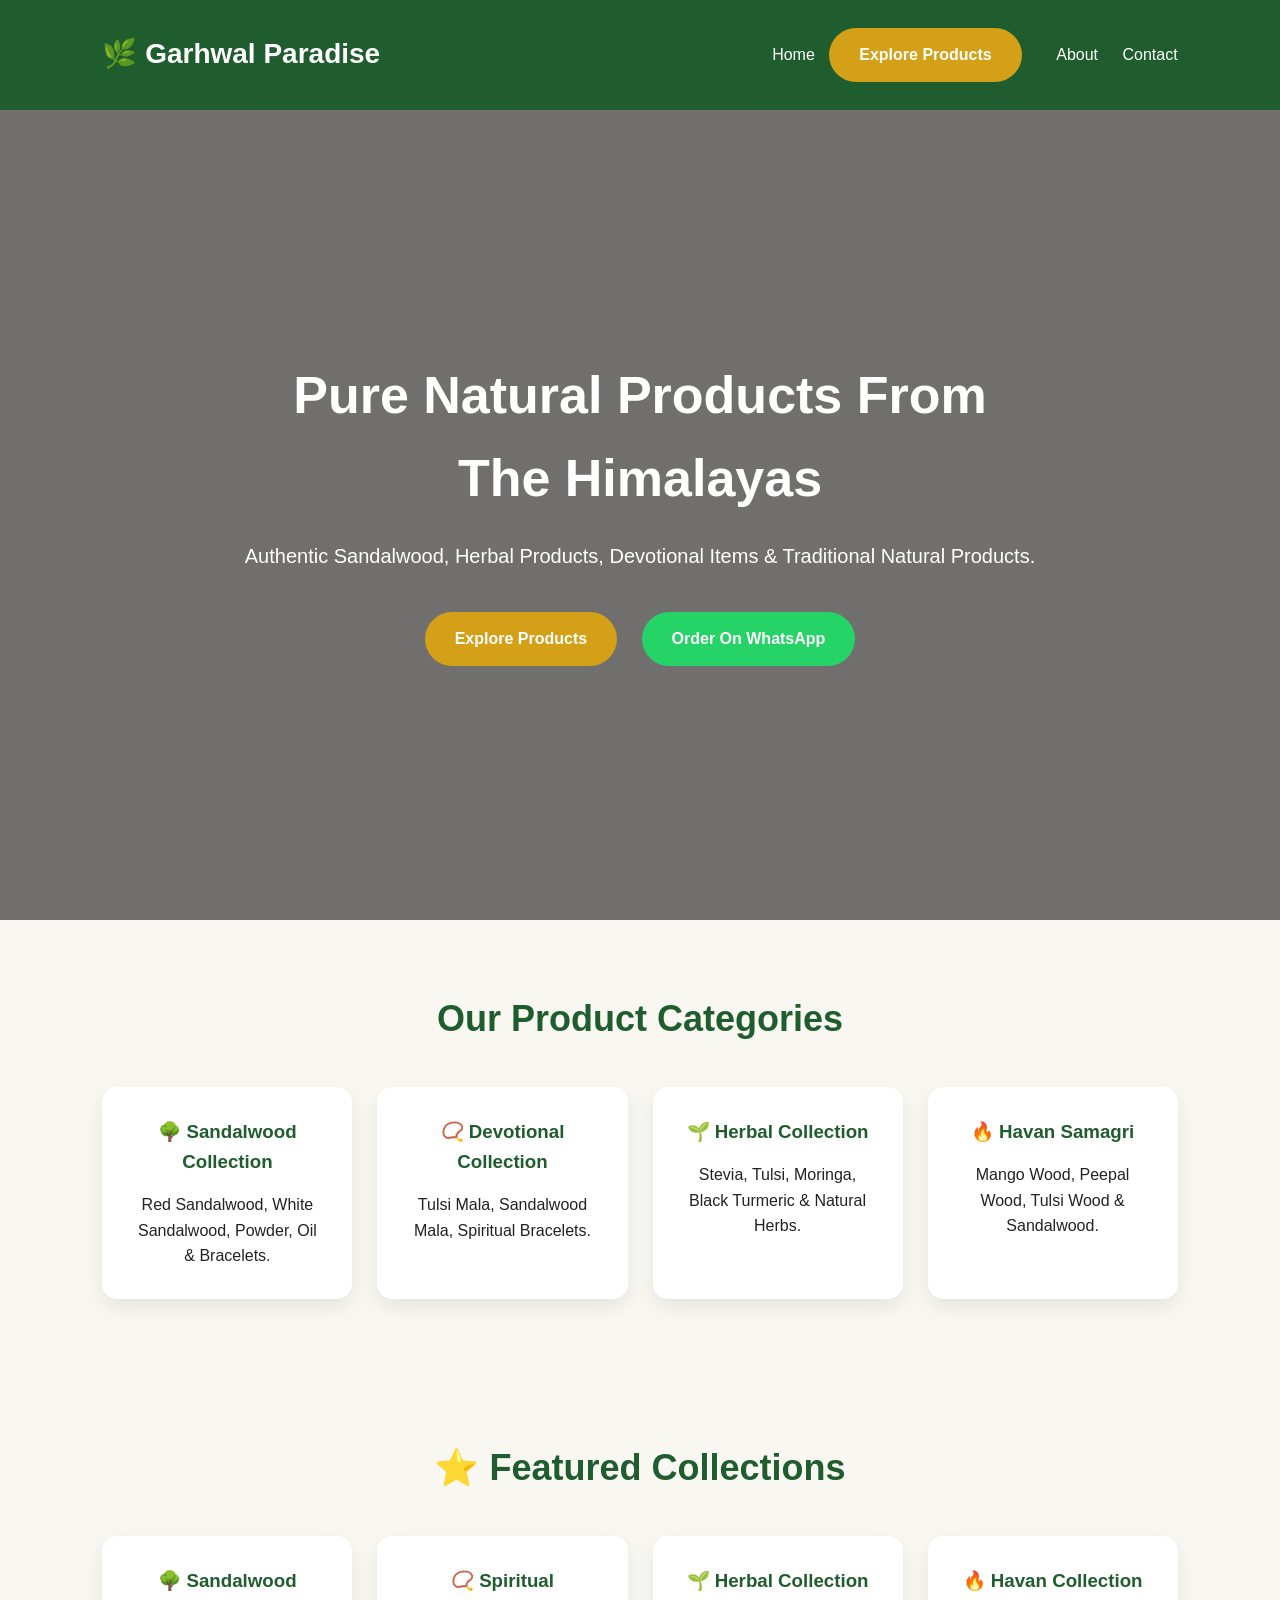
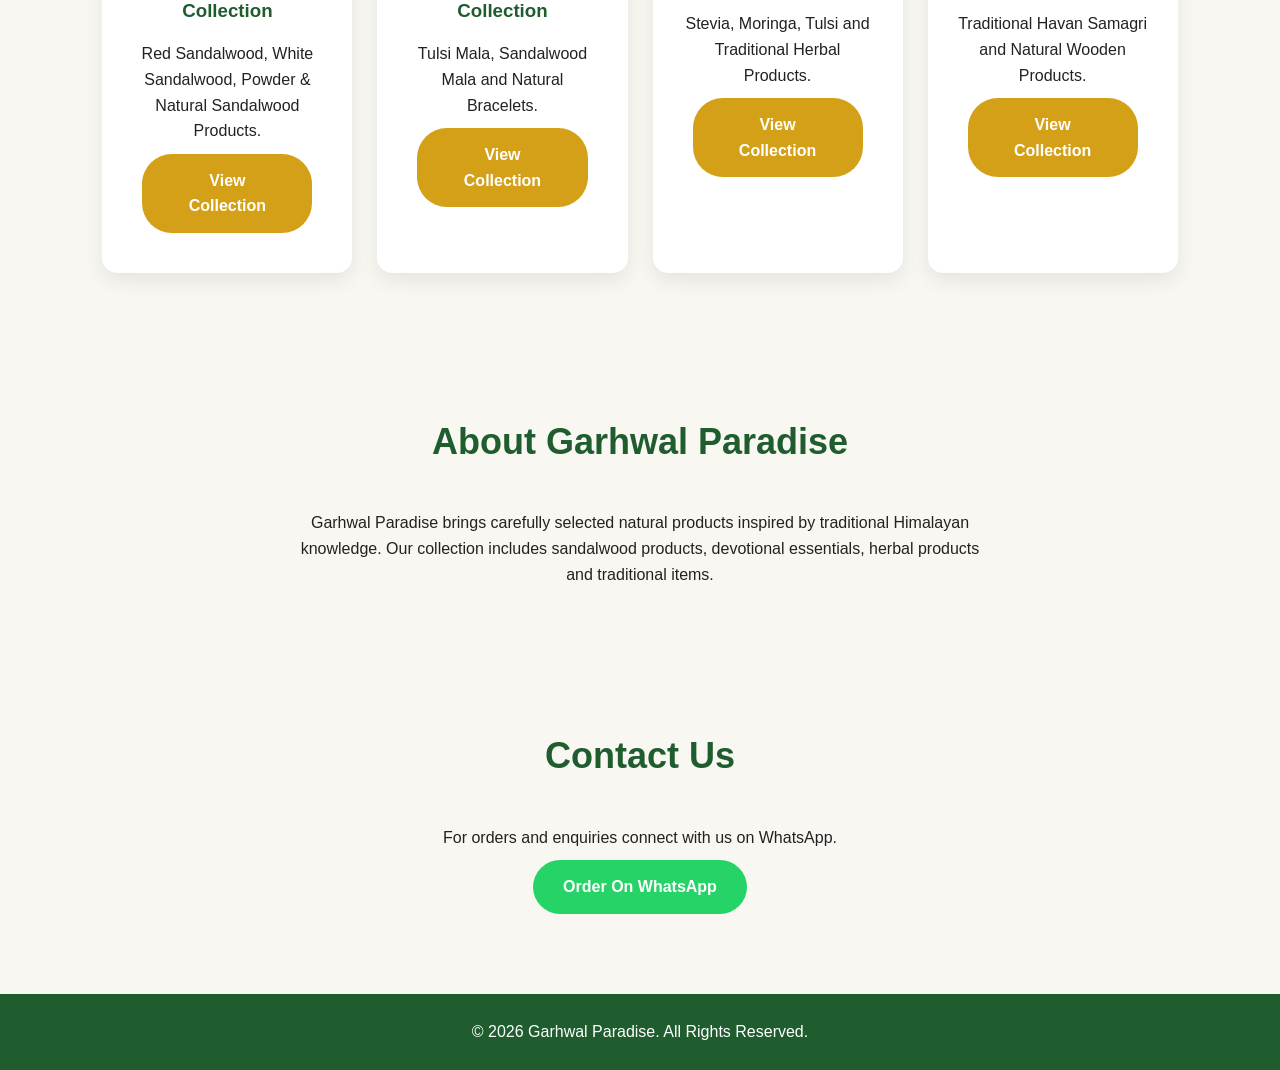
<file: index.html>
<!DOCTYPE html>
<html lang="en">

<head>

<meta charset="UTF-8">
<meta name="viewport" content="width=device-width, initial-scale=1.0">

<title>Garhwal Paradise | Natural Himalayan Products</title>

<link rel="stylesheet" href="style.css">

</head>


<body>


<header>

<div class="logo">
🌿 Garhwal Paradise
</div>


<nav>

<a href="#home">Home</a>
<a href="products.html" class="btn">
Explore Products
</a>
<a href="#about">About</a>
<a href="#contact">Contact</a>

</nav>

</header>



<section class="hero" id="home">


<div class="hero-content">


<h1>
Pure Natural Products From The Himalayas
</h1>


<p>
Authentic Sandalwood, Herbal Products, Devotional Items & Traditional Natural Products.
</p>


<a href="products.html" class="btn">
Explore Products
</a>


<a href="https://wa.me/917579450121?text=Hello%20Garhwal%20Paradise,%20I%20want%20to%20know%20about%20your%20products." class="btn whatsapp">
Order On WhatsApp
</a>


</div>


</section>





<section id="products">


<h2>
Our Product Categories
</h2>


<div class="product-container">


<div class="product-card">

<h3>
🌳 Sandalwood Collection
</h3>

<p>
Red Sandalwood, White Sandalwood, Powder, Oil & Bracelets.
</p>

</div>



<div class="product-card">

<h3>
📿 Devotional Collection
</h3>

<p>
Tulsi Mala, Sandalwood Mala, Spiritual Bracelets.
</p>

</div>



<div class="product-card">

<h3>
🌱 Herbal Collection
</h3>

<p>
Stevia, Tulsi, Moringa, Black Turmeric & Natural Herbs.
</p>

</div>



<div class="product-card">

<h3>
🔥 Havan Samagri
</h3>

<p>
Mango Wood, Peepal Wood, Tulsi Wood & Sandalwood.
</p>

</div>



</div>


</section>
<section>

<h2>
⭐ Featured Collections
</h2>


<div class="product-container">


<div class="product-card">

<h3>
🌳 Sandalwood Collection
</h3>

<p>
Red Sandalwood, White Sandalwood, Powder & Natural Sandalwood Products.
</p>

<a href="products.html" class="btn">
View Collection
</a>

</div>



<div class="product-card">

<h3>
📿 Spiritual Collection
</h3>

<p>
Tulsi Mala, Sandalwood Mala and Natural Bracelets.
</p>

<a href="products.html" class="btn">
View Collection
</a>

</div>



<div class="product-card">

<h3>
🌱 Herbal Collection
</h3>

<p>
Stevia, Moringa, Tulsi and Traditional Herbal Products.
</p>

<a href="products.html" class="btn">
View Collection
</a>

</div>



<div class="product-card">

<h3>
🔥 Havan Collection
</h3>

<p>
Traditional Havan Samagri and Natural Wooden Products.
</p>

<a href="products.html" class="btn">
View Collection
</a>

</div>


</div>


</section>





<section id="about">


<h2>
About Garhwal Paradise
</h2>


<p>

Garhwal Paradise brings carefully selected natural products inspired by traditional Himalayan knowledge. Our collection includes sandalwood products, devotional essentials, herbal products and traditional items.

</p>


</section>






<section id="contact">


<h2>
Contact Us
</h2>


<p>
For orders and enquiries connect with us on WhatsApp.
</p>


<a href="https://wa.me/917579450121?text=Hello%20Garhwal%20Paradise,%20I%20want%20to%20know%20about%20your%20products." class="btn whatsapp">
Order On WhatsApp
</a>


</section>





<footer>

<p>
© 2026 Garhwal Paradise. All Rights Reserved.
</p>


</footer>



<script src="script.js"></script>


</body>

</html>
</file>
<file: style.css>
*{
    margin:0;
    padding:0;
    box-sizing:border-box;
    font-family:Arial, sans-serif;
}

body{
    background:#f8f7f2;
    color:#222;
    line-height:1.6;
}

header{
    background:#1f5c2e;
    color:white;
    padding:18px 8%;
    display:flex;
    justify-content:space-between;
    align-items:center;
    position:sticky;
    top:0;
    z-index:1000;
}

.logo{
    font-size:28px;
    font-weight:bold;
}

nav a{
    color:white;
    text-decoration:none;
    margin-left:20px;
    font-size:16px;
}


.hero{
    min-height:90vh;
    display:flex;
    justify-content:center;
    align-items:center;
    text-align:center;
    color:white;
    padding:20px;

    background:
    linear-gradient(rgba(0,0,0,0.55),rgba(0,0,0,0.55)),
    url("https://images.unsplash.com/photo-1501785888041-af3ef285b470?w=1600");

    background-size:cover;
    background-position:center;
}


.hero-content{
    max-width:800px;
}


.hero h1{
    font-size:52px;
    margin-bottom:20px;
}


.hero p{
    font-size:20px;
    margin-bottom:30px;
}


.btn{
    display:inline-block;
    padding:14px 30px;
    background:#d4a017;
    color:white;
    text-decoration:none;
    border-radius:30px;
    margin:10px;
    font-weight:bold;
}


.whatsapp{
    background:#25D366;
}


section{
    padding:70px 8%;
}


section h2{
    text-align:center;
    font-size:36px;
    color:#1f5c2e;
    margin-bottom:40px;
}


.product-container{
    display:grid;
    grid-template-columns:repeat(auto-fit,minmax(250px,1fr));
    gap:25px;
}


.product-card{
    background:white;
    padding:30px;
    border-radius:15px;
    text-align:center;
    box-shadow:0 8px 20px rgba(0,0,0,0.08);
}


.product-card h3{
    color:#1f5c2e;
    margin-bottom:15px;
}


#about,
#contact{
    text-align:center;
    max-width:900px;
    margin:auto;
}


footer{
    background:#1f5c2e;
    color:white;
    text-align:center;
    padding:25px;
}


@media(max-width:768px){

header{
    flex-direction:column;
}

nav{
    margin-top:15px;
}

.hero h1{
    font-size:35px;
}

.hero p{
    font-size:17px;
}

}
</file>
